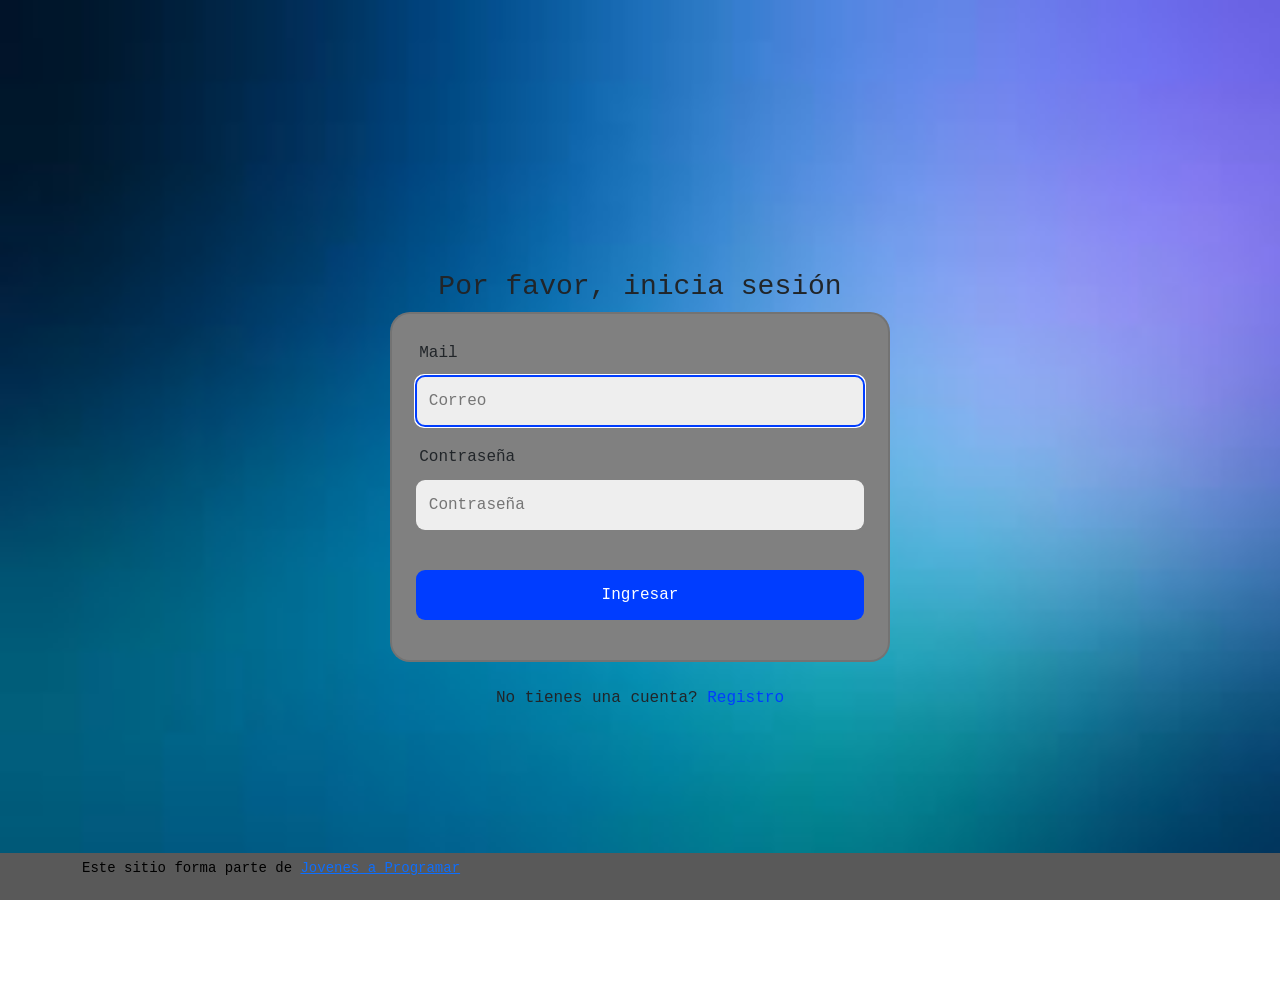
<file: index.html>
<!DOCTYPE html>
<html lang="es">

<head>
  <meta http-equiv="Content-Type" content="text/html; charset=UTF-8">
  <meta name="viewport" content="width=device-width, initial-scale=1, shrink-to-fit=no">
  <title>eMercado - Todo lo que busques está aquí</title>

  <link href="https://fonts.googleapis.com/css?family=Raleway:300,300i,400,400i,700,700i,900,900i" rel="stylesheet">
  <link href="css/bootstrap.min.css" rel="stylesheet">
  <link href="css/styles.css" rel="stylesheet">
</head>

<body>
  <nav class="navbar navbar-expand-lg navbar-dark bg-dark p-1">
    <div class="container">
      <button class="navbar-toggler" type="button" data-bs-toggle="collapse" data-bs-target="#navbarNav"
        aria-controls="navbarNav" aria-expanded="false" aria-label="Toggle navigation">
        <span class="navbar-toggler-icon"></span>
      </button>
      <div class="collapse navbar-collapse" id="navbarNav">
        <ul class="navbar-nav w-100 justify-content-between">
          <li class="nav-item">
            <a class="nav-link active" href="index.html">Inicio</a>
          </li>
          <li class="nav-item">
            <a class="nav-link" href="categories.html">Categorías</a>
          </li>
          <li class="nav-item">
            <a class="nav-link" href="sell.html">Vender</a>
          </li>
          <li class="nav-item dropdown"> <!-- dropmenu -->
            <a class="nav-link dropdown-toggle" href="#" id="userDropdown" role="button" data-bs-toggle="dropdown" aria-haspopup="true" aria-expanded="false">
                <span id="usernameDropdown">Ingresar</span>
            </a>
            <div class="dropdown-menu" aria-labelledby="userDropdown">
                <a class="dropdown-item" href="my-profile.html">Perfil</a>
                <a class="dropdown-item" href="#" id="cart-link">Mi Carrito</a>
                <a class="dropdown-item" href="#" id="darkButton">Modo Oscuro</a>
                <a class="dropdown-item" href="#" id="logout">Cerrar sesión</a> 
            </div>
          </li>
        </ul>
      </div>
    </div>
  </nav>
  <main>
    <div class="jumbotron text-center"></div>
    <div class="album py-5 bg-light">
      <div class="container">
        <div class="row">
          <div class="col-md-4">
            <div class="card mb-4 shadow-sm custom-card cursor-active" id="autos">
              <img class="bd-placeholder-img card-img-top" src="img/cars_index.jpg"
                alt="Imgagen representativa de la categoría 'Autos'">
              <h3 class="m-3">Autos</h3>
              <div class="card-body">
                <p class="card-text">Los mejores precios en autos 0 kilómetro, de alta y media gama.</p>
              </div>
            </div>
          </div>
          <div class="col-md-4">
            <div class="card mb-4 shadow-sm custom-card cursor-active" id="juguetes">
              <img class="bd-placeholder-img card-img-top" src="img/toys_index.jpg"
                alt="Imgagen representativa de la categoría 'Juguetes'">
              <h3 class="m-3">Juguetes</h3>
              <div class="card-body">
                <p class="card-text">Encuentra aquí los mejores precios para niños/as de cualquier edad.</p>
              </div>
            </div>
          </div>
          <div class="col-md-4">
            <div class="card mb-4 shadow-sm custom-card cursor-active" id="muebles">
              <img class="bd-placeholder-img card-img-top" src="img/furniture_index.jpg"
                alt="Imgagen representativa de la categoría 'Muebles'">
              <h3 class="m-3">Muebles</h3>
              <div class="card-body">
                <p class="card-text">Muebles antiguos, nuevos y para ser armados por uno mismo.</p>
              </div>
            </div>
          </div>
        </div>
        <div class="row">
          <a class="btn btn-light btn-lg btn-block" href="categories.html">Y mucho más!</a>
        </div>
      </div>
    </div>
  </main>
  <footer class="text-muted">
    <div class="container">
      <p class="float-end">
        <a href="#">Volver arriba</a>
      </p>
      <p>Este sitio forma parte de <a href="https://jovenesaprogramar.edu.uy/" target="_blank">Jovenes a Programar</a>
      </p>
    </div>
  </footer>
  <script src="js/bootstrap.bundle.min.js"></script>
  <script src="js/index.js"></script>
  <script src="js/init.js"></script>
</body>

</html>
</file>
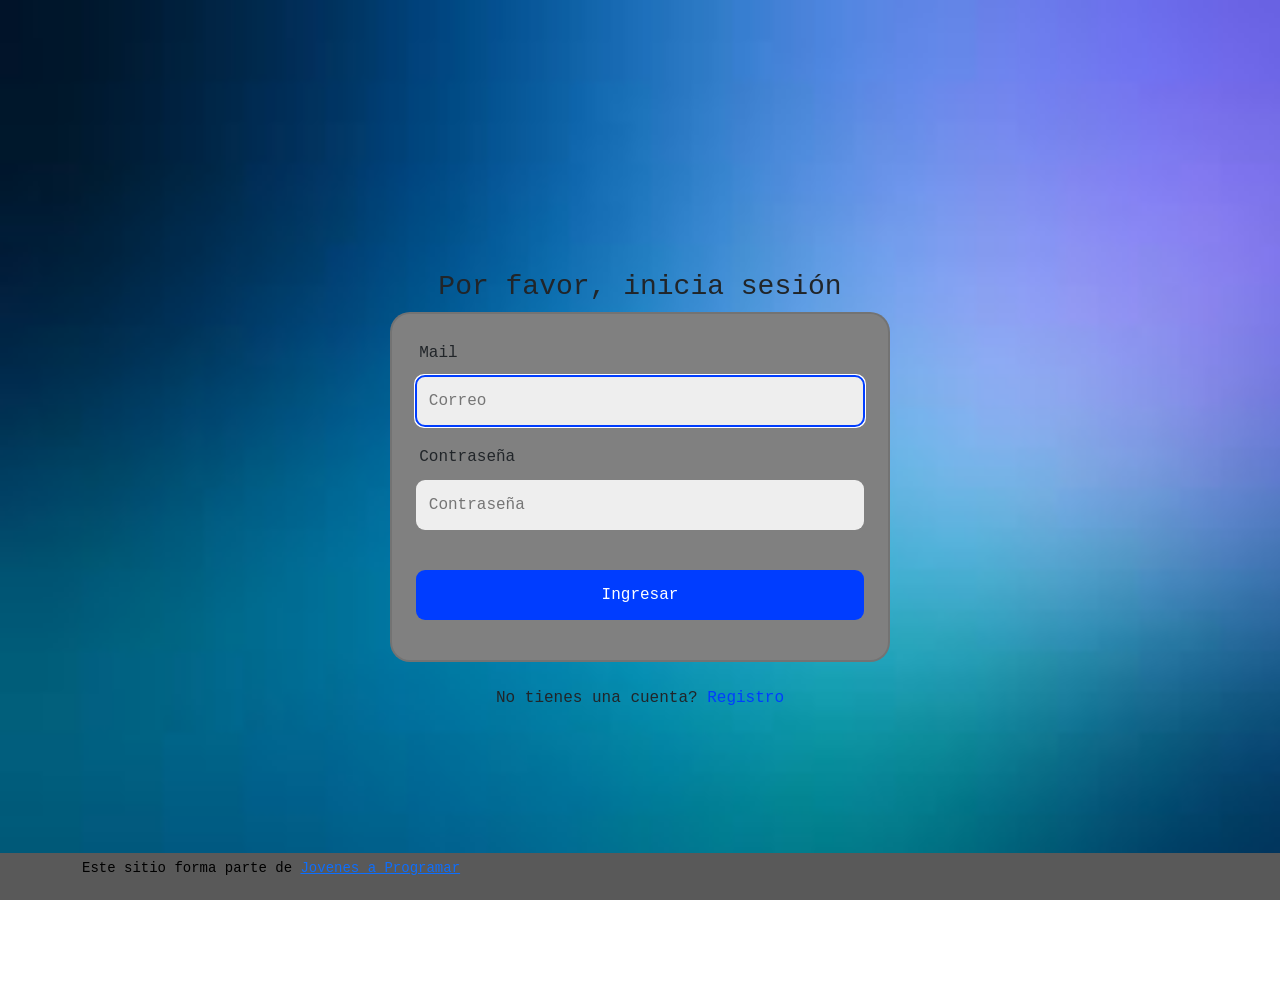
<file: cart.html>
<!DOCTYPE html>
<html lang="es">

<head>
  <meta http-equiv="Content-Type" content="text/html; charset=UTF-8">
  <meta name="viewport" content="width=device-width, initial-scale=1, shrink-to-fit=no">
  <title>eMercado - Todo lo que busques está aquí</title>
  <link href="https://fonts.googleapis.com/css?family=Raleway:300,300i,400,400i,700,700i,900,900i" rel="stylesheet">
  <link href="css/bootstrap.min.css" rel="stylesheet">
  <link href="css/font-awesome.min.css" rel="stylesheet">
  <link href="css/styles.css" rel="stylesheet">
</head>

<body>
  <nav class="navbar navbar-expand-lg navbar-dark bg-dark p-1">
    <div class="container">
      <button class="navbar-toggler" type="button" data-bs-toggle="collapse" data-bs-target="#navbarNav"
        aria-controls="navbarNav" aria-expanded="false" aria-label="Toggle navigation">
        <span class="navbar-toggler-icon"></span>
      </button>
      <div class="collapse navbar-collapse" id="navbarNav">
        <ul class="navbar-nav w-100 justify-content-between">
          <li class="nav-item">
            <a class="nav-link" href="index.html">Inicio</a>
          </li>
          <li class="nav-item">
            <a class="nav-link" href="categories.html">Categorías</a>
          </li>
          <li class="nav-item">
            <a class="nav-link" href="sell.html">Vender</a>
          </li>
          <li class="nav-item dropdown">
            <a class="nav-link dropdown-toggle" href="#" id="userDropdown" role="button" data-bs-toggle="dropdown"
              aria-haspopup="true" aria-expanded="false">
              <span id="usernameDropdown">Ingresar</span>
            </a>
            <div class="dropdown-menu" aria-labelledby="userDropdown">
              <a class="dropdown-item" href="my-profile.html">Perfil</a>
              <a class="dropdown-item" href="cart.html">Mi Carrito</a>
              <a class="dropdown-item" href="#" id="darkButton">Modo Oscuro</a>
              <a class="dropdown-item" href="#" id="logout">Cerrar sesión</a>
            </div>
          </li>
        </ul>
      </div>
    </div>
  </nav>
  <main>
    <div class="container">
      <!-- Contenido del carrito de compras -->
      <div class="card mt-5">
        <div class="card-header d-flex justify-content-between align-items-center">
          <h2>Carrito de Compras</h2>
          <button id="LimpiarCarrito" class="btn btn-primary">Limpiar carrito</button>
        </div>
        <div class="card-body">
          <h2 id="product-name"></h2>
          <p>Costo: <span id="product-cost"></span> <span id="product-currency"></span></p>
          <label for="product-quantity">Cantidad:</label>
          <input type="number" id="product-quantity" class="form-control">
          <!-- Aplicar clases para hacer la imagen más pequeña y con bordes redondeados -->
          <img id="product-image" src="" alt="Imagen del producto" class="img-fluid rounded" style="max-width: 200px;">
          <p>Subtotal: <span id="product-subtotal"></span></p>
          <div id="otrasCompras"></div>
        </div>
      </div>
    </div>

    <form>
      <div class="container">
        <hr />
        <h3> Tipo de envío </h3>


        <input type="radio" class="tipodeenvio" name="tipodeenvio" value="premium" required> Premium 2 a 5 días (15%)<br>

        <input type="radio" class="tipodeenvio" name="tipodeenvio" value="express" required> Express de 2 a 8 días (7%)<br>

        <input type="radio" class="tipodeenvio" name="tipodeenvio" value="standard" required> Standard 12 a 15 días (5%)


        <h3> Dirección de envío </h3>

        <p> Calle </p>
        <input type="text" id="calle" required>
        <p> Número </p>
        <input type="text" id="numero" required>
        <p> Esquina </p>
        <input type="text" id="esquina" required>

    </form>
    <hr />

    <h3> Costos </h3>

  <table class="table">
    
    <tr>
      <td>Subtotal:</td> 
      <td id="subtotal">USD 0.00</td> 
    </tr>
    <tr>
      <td>Envio:</td> 
      <td id="envio">USD 0.00</td> 
    </tr>
    <tr>
      <td>Total:</td> 
      <td id="total">USD  0.00</td> 
    </tr>
  </table>

    <h3>Forma de pago</h3>
    <!-- Button trigger modal -->
    <span id="noSelectionText">No se ha seleccionado.</span>
    <a href="#" data-bs-toggle="modal" data-bs-target="#modalCarrito">
      Seleccionar
    </a>

    <!-- Modal -->
    <div class="modal fade" id="modalCarrito" tabindex="-1" aria-labelledby="exampleModalLabel" aria-hidden="true">
      <div class="modal-dialog">
        <div class="modal-content">
          <div class="modal-header">
            <h1 class="modal-title fs-5" id="modalCarritoLabel">Forma de pago</h1>
            <button type="button" class="btn-close" data-bs-dismiss="modal" aria-label="Close"></button>
          </div>
          <div class="modal-body">
            <form>
              <label class="radio-container">
                <input class="formadepago" type="radio" name="opciones" value="opcion1" id="opcionCredito">
                <span class="checkmark"></span>
                Tarjeta de crédito
              </label>

              <hr>

              <label for="numero-tarjeta">Número de Tarjeta</label>
              <input type="text" class="form-control" id="numero-tarjeta" name="numero-tarjeta" disabled>

              <label for="codigo-seguridad" class="ml-3">Código de Seg.</label>
              <input type="text" class="form-control" id="codigo-seguridad" name="codigo-seguridad" maxlength="4" disabled>



              <label for="vencimiento">Vencimiento (MM/AA)</label>
              <input type="text" class="form-control" id="vencimiento" name="vencimiento" maxlength="5" disabled
                placeholder="MM/AA">



              <label class="radio-container">
                <input type="radio" name="opciones" value="opcion2" id="opcionCuenta">
                <span class="checkmark"></span>
                Transferencia bancaria
              </label>

              <hr>

              <label for="num-cuenta">Número de cuenta</label>
              <input class="form-control" type="text" class="form-control" id="num-cuenta" name="numero-cuenta" disabled>
            </form>
          </div>
          <div class="modal-footer">
            <button type="button" class="btn btn-primary" data-bs-dismiss="modal">Cerrar</button>
          </div>
        </div>
      </div>
    </div>
    <div>
      <button class="btn btn-primary btn-alargado" id="confirmarCompra">Confirmar Compra</button>
    </div>
    
  </main>
  <footer class="text-muted">
    <div class="container">
      <p class="float-end">
        <a href="#">Volver arriba</a>
      </p>
      <p>Este sitio forma parte de <a href="https://jovenesaprogramar.edu.uy/" target="_blank">Jovenes a Programar</a>
      </p>
    </div>
  </footer>
  <div id="spinner-wrapper">
    <div class="lds-ring">
      <div></div>
      <div></div>
      <div></div>
      <div></div>
    </div>
  </div>
  <script src="js/bootstrap.bundle.min.js"></script>
  <script src="js/init.js"></script>
  <script src="js/cart.js"></script>
  <script src="js/index.js"></script>
</body>

</html>
</file>
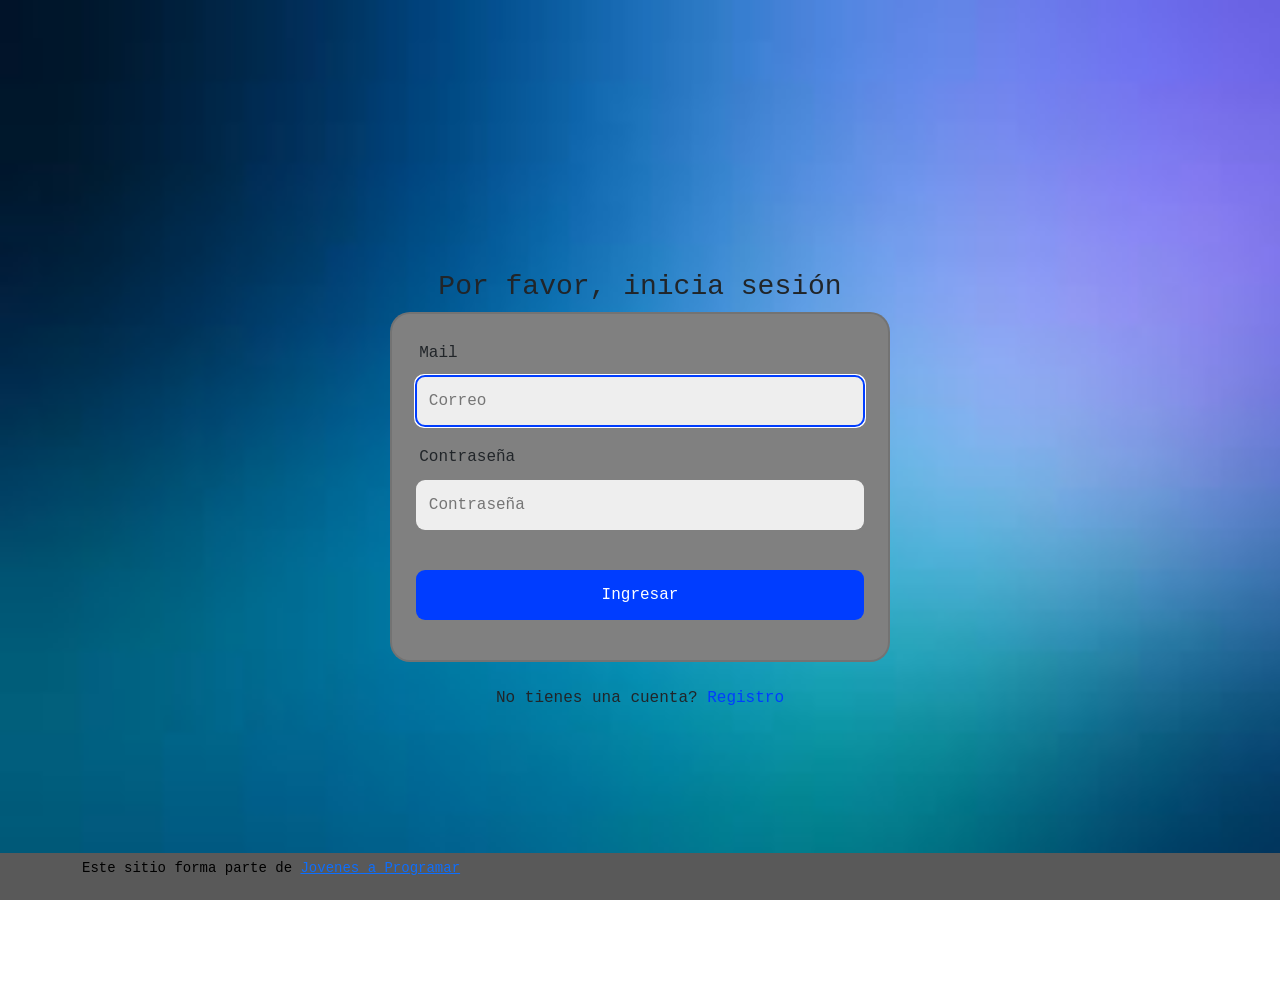
<file: categories.html>
<!DOCTYPE html>
<html lang="es">

<head>
  <meta http-equiv="Content-Type" content="text/html; charset=UTF-8">
  <meta name="viewport" content="width=device-width, initial-scale=1, shrink-to-fit=no">
  <title>eMercado - Todo lo que busques está aquí</title>

  <link href="https://fonts.googleapis.com/css?family=Raleway:300,300i,400,400i,700,700i,900,900i" rel="stylesheet">
  <link href="css/font-awesome.min.css" rel="stylesheet">
  <link href="css/bootstrap.min.css" rel="stylesheet">
  <link href="css/styles.css" rel="stylesheet">
</head>

<body>
  <nav class="navbar navbar-expand-lg navbar-dark bg-dark p-1">
    <div class="container">
      <button class="navbar-toggler" type="button" data-bs-toggle="collapse" data-bs-target="#navbarNav"
        aria-controls="navbarNav" aria-expanded="false" aria-label="Toggle navigation">
        <span class="navbar-toggler-icon"></span>
      </button>
      <div class="collapse navbar-collapse" id="navbarNav">
        <ul class="navbar-nav w-100 justify-content-between">
          <li class="nav-item">
            <a class="nav-link" href="index.html">Inicio</a>
          </li>
          <li class="nav-item">
            <a class="nav-link active" href="categories.html">Categorías</a>
          </li>
          <li class="nav-item">
            <a class="nav-link" href="sell.html">Vender</a>
          </li>
          <li class="nav-item dropdown">
            <a class="nav-link dropdown-toggle" href="#" id="userDropdown" role="button" data-bs-toggle="dropdown"
              aria-haspopup="true" aria-expanded="false">
              <span id="usernameDropdown">Ingresar</span>
            </a>
            <div class="dropdown-menu" aria-labelledby="userDropdown">
              <a class="dropdown-item" href="my-profile.html">Perfil</a>
              <a class="dropdown-item" href="cart.html">Mi Carrito</a>
              <a class="dropdown-item" href="#" id="darkButton">Modo Oscuro</a>
              <a class="dropdown-item" href="#" id="logout">Cerrar sesión</a>
            </div>
          </li>
        </ul>
      </div>
    </div>
  </nav>
  <main class="pb-5">
    <div class="text-center p-4">
      <h2>Categorías</h2>
      <p class="lead">Verás aquí todas las categorías del sitio.</p>
    </div>
    <div class="container">
      <div class="row">
        <div class="col text-end">
          <div class="btn-group btn-group-toggle mb-4" data-bs-toggle="buttons">
            <input type="radio" class="btn-check" name="options" id="sortAsc">
            <label class="btn btn-light" for="sortAsc">A-Z</label>
            <input type="radio" class="btn-check" name="options" id="sortDesc">
            <label class="btn btn-light" for="sortDesc">Z-A</label>
            <input type="radio" class="btn-check" name="options" id="sortByCount" checked>
            <label class="btn btn-light" for="sortByCount"><i class="fas fa-sort-amount-down mr-1"></i></label>
          </div>
        </div>
      </div>
      <div class="row">
        <div class="col-lg-6 offset-lg-6 col-md-12 mb-1 container">
          <div class="row container p-0 m-0">
            <div class="col">
              <p class="font-weight-normal text-end my-2">Cant.</p>
            </div>
            <div class="col">
              <input class="form-control" type="number" placeholder="min." id="rangeFilterCountMin">
            </div>
            <div class="col">
              <input class="form-control" type="number" placeholder="máx." id="rangeFilterCountMax">
            </div>
            <div class="col-3 p-0">
              <div class="btn-group" role="group">
                <button class="btn btn-light btn-block" id="rangeFilterCount">Filtrar</button>
                <button class="btn btn-link btn-sm" id="clearRangeFilter">Limpiar</button>
              </div>
            </div>
          </div>
        </div>
      </div>
      <div class="row">
        <div class="list-group" id="cat-list-container">
        </div>
      </div>
    </div>
  </main>
  <footer class="text-muted">
    <div class="container">
      <p class="float-end">
        <a href="#">Volver arriba</a>
      </p>
      <p>Este sitio forma parte de <a href="https://jovenesaprogramar.edu.uy/" target="_blank">Jovenes a Programar</a>
      </p>
    </div>
  </footer>
  <div id="spinner-wrapper">
    <div class="lds-ring">
      <div></div>
      <div></div>
      <div></div>
      <div></div>
    </div>
  </div>
  <script src="js/bootstrap.bundle.min.js"></script>
  <script src="js/init.js"></script>
  <script src="js/categories.js"></script>
  <script src="js/index.js"></script>
</body>

</html>
</file>
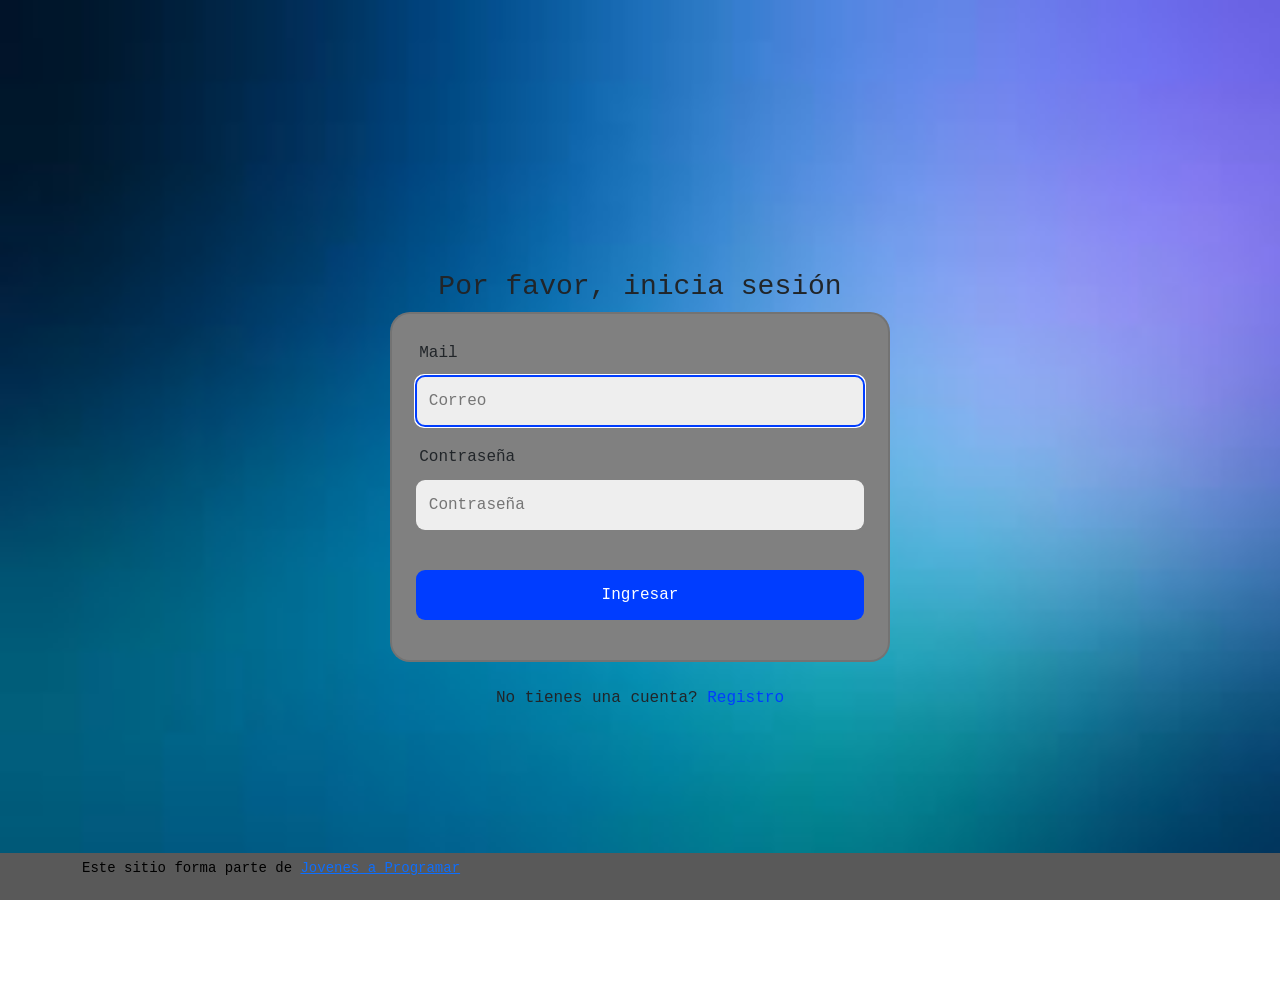
<file: login.html>
<!DOCTYPE html>
<html lang="es">

<head>
  <meta http-equiv="Content-Type" content="text/html; charset=UTF-8">
  <meta name="viewport" content="width=device-width, initial-scale=1, shrink-to-fit=no">
  <title>eMercado - Todo lo que busques está aquí</title>

  <link href="https://fonts.googleapis.com/css?family=Raleway:300,300i,400,400i,700,700i,900,900i" rel="stylesheet">
  <link href="css/bootstrap.min.css" rel="stylesheet">
  <link href="css/styles-login.css" rel="stylesheet"> <!-- hice un nuevo archivo css y lo vinculé -->
</head>

<body>
  <main class="mt-5">
    <section>
      <h3>Por favor, inicia sesión</h3>
      <form id="loginForm">
        <label> Mail</label>
        <input type="email" placeholder="Correo" id="email" required autofocus>
        <!-- con autofocus colocamos el cursor en ese lugar al cargar la página -->
        <label> Contraseña</label>
        <input type="password" placeholder="Contraseña" id="contrasenia" required>
        <input type="submit" value="Ingresar">
      </form>
      <p>No tienes una cuenta? <a href="signup.html">Registro</a></p>
    </section>
  </main><!-- <p id="login-message"></p>  Este es el parrafo donde se ingresan las alertas en la validación -->
  <footer class="text-muted">
    <div class="container">
      <p>Este sitio forma parte de <a href="https://jovenesaprogramar.edu.uy/" target="_blank">Jovenes a Programar</a>
      </p>
    </div>
  </footer>
  <script src="js/login.js"></script>
</body>

</html>
</file>
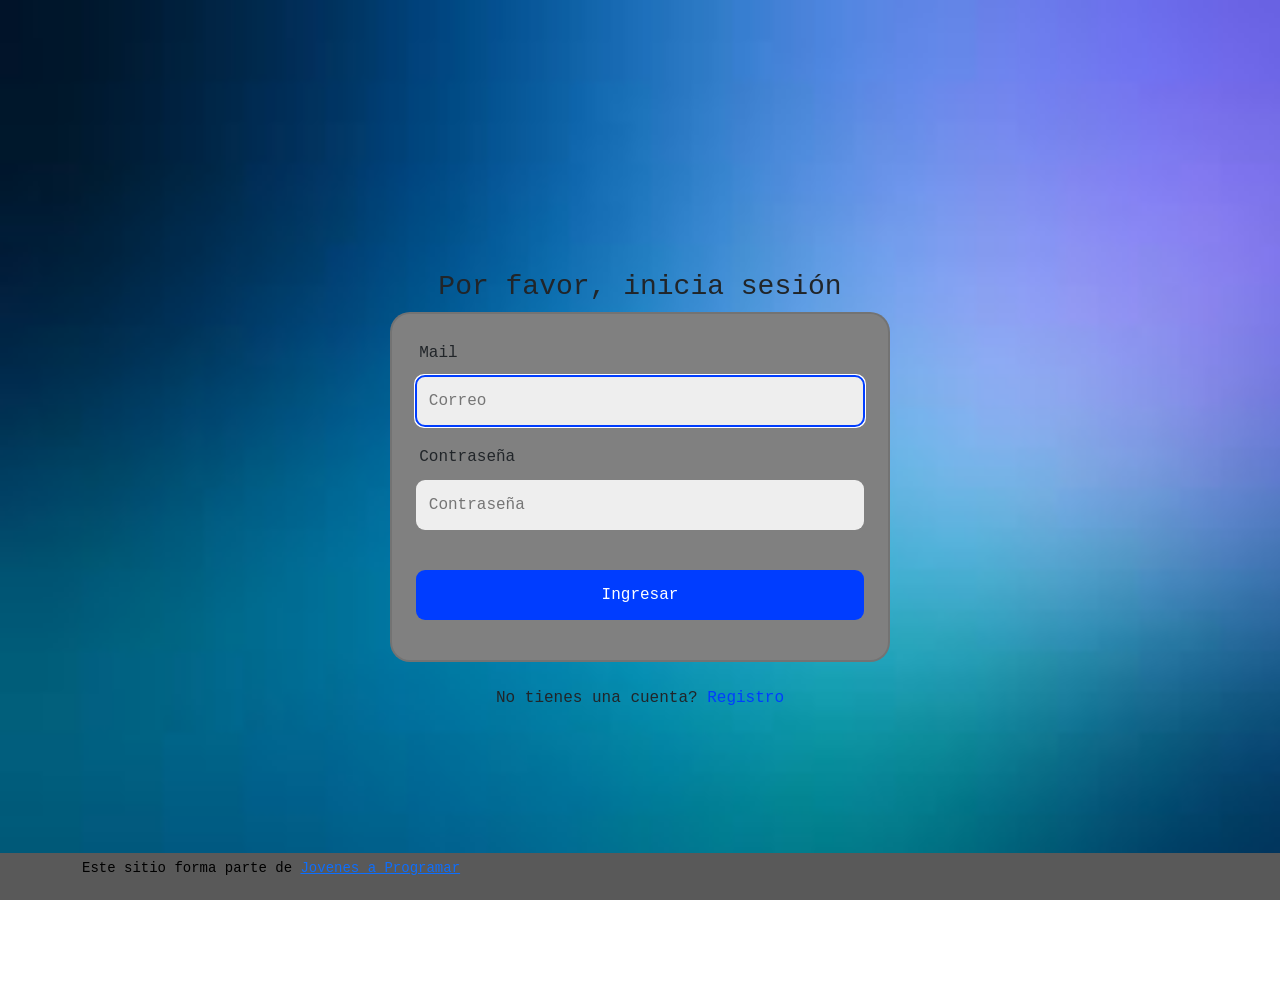
<file: my-profile.html>
<!DOCTYPE html>
<html lang="es">

<head>
  <meta http-equiv="Content-Type" content="text/html; charset=UTF-8">
  <meta name="viewport" content="width=device-width, initial-scale=1, shrink-to-fit=no">
  <title>eMercado - Todo lo que busques está aquí</title>
  <link href="https://fonts.googleapis.com/css?family=Raleway:300,300i,400,400i,700,700i,900,900i" rel="stylesheet">
  <link href="css/bootstrap.min.css" rel="stylesheet">
  <link href="css/styles.css" rel="stylesheet">
</head>

<body>
  <nav class="navbar navbar-expand-lg navbar-dark bg-dark p-1">
    <div class="container">
      <button class="navbar-toggler" type="button" data-bs-toggle="collapse" data-bs-target="#navbarNav"
        aria-controls="navbarNav" aria-expanded="false" aria-label="Toggle navigation">
        <span class="navbar-toggler-icon"></span>
      </button>
      <div class="collapse navbar-collapse" id="navbarNav">
        <ul class="navbar-nav w-100 justify-content-between">
          <li class="nav-item">
            <a class="nav-link active" href="index.html">Inicio</a>
          </li>
          <li class="nav-item">
            <a class="nav-link" href="categories.html">Categorías</a>
          </li>
          <li class="nav-item">
            <a class="nav-link" href="sell.html">Vender</a>
          </li>
          <li class="nav-item dropdown"> <!-- dropmenu -->
            <a class="nav-link dropdown-toggle" href="#" id="userDropdown" role="button" data-bs-toggle="dropdown"
              aria-haspopup="true" aria-expanded="false">
              <span id="usernameDropdown">Ingresar</span>
            </a>
            <div class="dropdown-menu" aria-labelledby="userDropdown">
              <a class="dropdown-item" href="my-profile.html">Perfil</a>
              <a class="dropdown-item" href="#" id="cart-link">Mi Carrito</a>
              <a class="dropdown-item" href="#" id="darkButton">Modo Oscuro</a>
              <a class="dropdown-item" href="#" id="logout">Cerrar sesión</a>
            </div>
          </li>
        </ul>
      </div>
    </div>
  </nav>
  <main>
    <div class="container">
      <div>
        <h2>Perfil</h2>
        <img id="imagenPerfil" src="#" alt="Imagen de perfil" class="fotoPerfil">
        <hr class="mt-4">
      </div>
      <div>
        <form>
          <div class="row">
            <div class="col-md-6">
              <div class="form-group">
                <label for="primerNombre">Primer Nombre *</label>
                <input type="text" id="primerNombre" name="primerNombre" class="form-control">
              </div>
              <div class="form-group">
                <label for="segundoNombre">Segundo Nombre</label>
                <input type="text" id="segundoNombre" name="segundoNombre" class="form-control">
              </div>
              <div class="form-group">
                <label for="primerApellido">Primer Apellido *</label>
                <input type="text" id="primerApellido" name="primerApellido" class="form-control">
              </div>
              <div class="form-group">
                <label for="segundoApellido">Segundo Apellido</label>
                <input type="text" id="segundoApellido" name="segundoApellido" class="form-control">
              </div>
              <div class="form-group">
                <label for="email">E-mail</label>
                <input type="text" id="emailUsuario" name="email" class="form-control">
              </div>
              <div class="form-group">
                <label for="telefono">Teléfono de contacto *</label>
                <input type="text" id="telefono" name="telefono" class="form-control">
              </div>
              <div class="form-group">
                <label for="imagen">Cambiar foto de perfil</label>
                <input type="file" id="imagen" name="imagen" accept="image/*">
              </div>
            </div>
          </div>

          <hr>
          <button type="button" class="btn btn-primary" id="guardarCambios">Guardar cambios</button>
        </form>


      </div>

    </div>
  </main>
  <footer class="text-muted">
    <div class="container">
      <p class="float-end">
        <a href="#">Volver arriba</a>
      </p>
      <p>Este sitio forma parte de <a href="https://jovenesaprogramar.edu.uy/" target="_blank">Jovenes a Programar</a>
      </p>
    </div>
  </footer>
  <script src="js/bootstrap.bundle.min.js"></script>
  <script src="js/init.js"></script>
  <script src="js/my-profile.js"></script>
  <script src="js/index.js"></script>
</body>

</html>
</file>
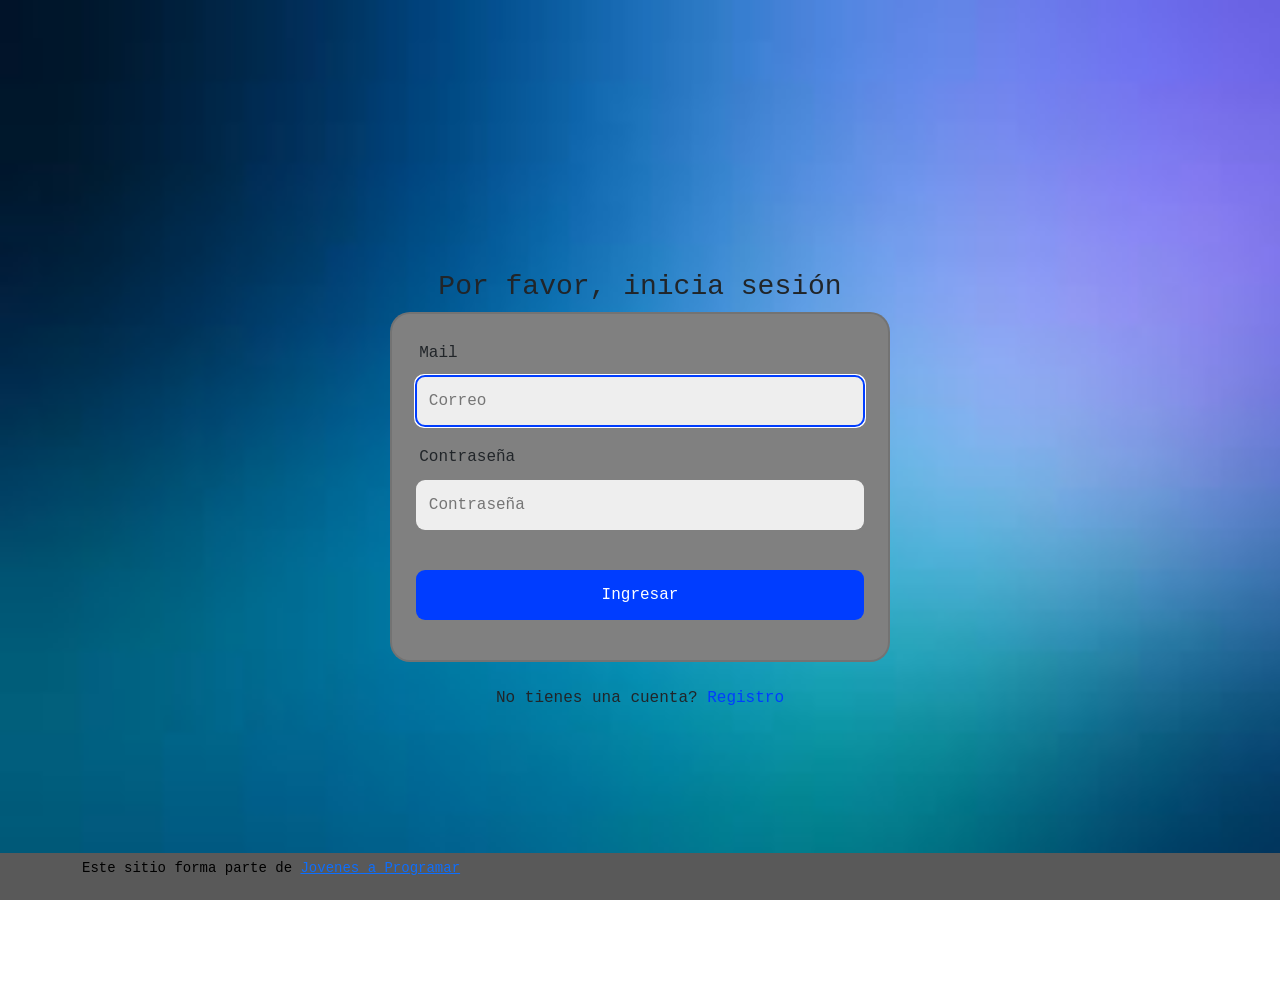
<file: product-info.html>
<!DOCTYPE html>
<html lang="es">

<head>
  <meta http-equiv="Content-Type" content="text/html; charset=UTF-8">
  <meta name="viewport" content="width=device-width, initial-scale=1, shrink-to-fit=no">
  <title>eMercado - Todo lo que busques está aquí</title>

  <link href="https://fonts.googleapis.com/css?family=Raleway:300,300i,400,400i,700,700i,900,900i" rel="stylesheet">
  <link href="css/font-awesome.min.css" rel="stylesheet">
  <link href="css/styles.css" rel="stylesheet">
  <link
  href="https://cdn.jsdelivr.net/npm/bootstrap@5.3.0-alpha1/dist/css/bootstrap.min.css"
  rel="stylesheet"
  integrity="sha384-GLhlTQ8iRABdZLl6O3oVMWSktQOp6b7In1Zl3/Jr59b6EGGoI1aFkw7cmDA6j6gD"
  crossorigin="anonymous"
  />
</head>

<body>
  <nav class="navbar navbar-expand-lg navbar-dark bg-dark p-1">
    <div class="container">
      <button class="navbar-toggler" type="button" data-bs-toggle="collapse" data-bs-target="#navbarNav"
        aria-controls="navbarNav" aria-expanded="false" aria-label="Toggle navigation">
        <span class="navbar-toggler-icon"></span>
      </button>
      <div class="collapse navbar-collapse" id="navbarNav">
        <ul class="navbar-nav w-100 justify-content-between">
          <li class="nav-item">
            <a class="nav-link" href="index.html">Inicio</a>
          </li>
          <li class="nav-item">
            <a class="nav-link" href="categories.html">Categorías</a>
          </li>
          <li class="nav-item">
            <a class="nav-link" href="sell.html">Vender</a>
          </li>
          <li class="nav-item dropdown"> <!-- dropmenu -->
            <a class="nav-link dropdown-toggle" href="#" id="userDropdown" role="button" data-bs-toggle="dropdown" aria-haspopup="true" aria-expanded="false">
                <span id="usernameDropdown">Ingresar</span>
            </a>
            <div class="dropdown-menu" aria-labelledby="userDropdown">
              <a class="dropdown-item" href="my-profile.html">Perfil</a>
              <a class="dropdown-item" href="cart.html">Mi Carrito</a>
              <a class="dropdown-item" href="#" id="darkButton">Modo Oscuro</a>
              <a class="dropdown-item" href="#" id="logout">Cerrar sesión</a> 
            </div>
          </li>
        </ul>
      </div>
    </div>
  </nav>
  <main>
    <div class="container">
      <p id="datosproducto" class="facha"> </p>
      <div id="comentarios-container"></div>
      <button id="btnagregarcompra" class="btn btn-primary"Primary >Agregar al Carrito</button>
    </div>
    
    <div id="seccionComentar">
      <h3>Comentar</h3> 
      <form id="comentar">
        <p>Cuéntanos que opinas:</p>
        <textarea id="textarea" required></textarea><br>
        <p>Caracteres restantes: <span id="contador">250</span></p>
        <select id="mi-puntuacion" name="mi-puntuacion">
          <option value="1">1</option>
          <option value="2">2</option>
          <option value="3">3</option>
          <option value="4">4</option>
          <option value="5" selected>5</option>
      </select>
        <input type="submit" id="enviarComentario" value="Enviar comentario">
      </form>
    </div>
    <br>
    <div>
      <h3>Productos relacionados</h3>
      <p id="relacionado"></p>
    </div>
  </main>  
  <footer class="text-muted">
    <div class="container">
      <p class="float-end">
        <a href="#">Volver arriba</a>
      </p>
      <p>Este sitio forma parte de <a href="https://jovenesaprogramar.edu.uy/" target="_blank">Jovenes a Programar</a></p>
    </div>
  </footer>
  <div id="spinner-wrapper">
    <div class="lds-ring">
      <div></div>
      <div></div>
      <div></div>
      <div></div>
    </div>
  </div>
  <script src="https://code.jquery.com/jquery-3.6.0.min.js"></script>
  <script src="js/init.js"></script>
  <script src="js/index.js"></script> 
  <script src="js/product-info.js"></script>
  <script
      src="https://cdn.jsdelivr.net/npm/bootstrap@5.3.0-alpha1/dist/js/bootstrap.bundle.min.js"
      integrity="sha384-w76AqPfDkMBDXo30jS1Sgez6pr3x5MlQ1ZAGC+nuZB+EYdgRZgiwxhTBTkF7CXvN"
      crossorigin="anonymous"
  ></script>
</body> 

</html>
</file>
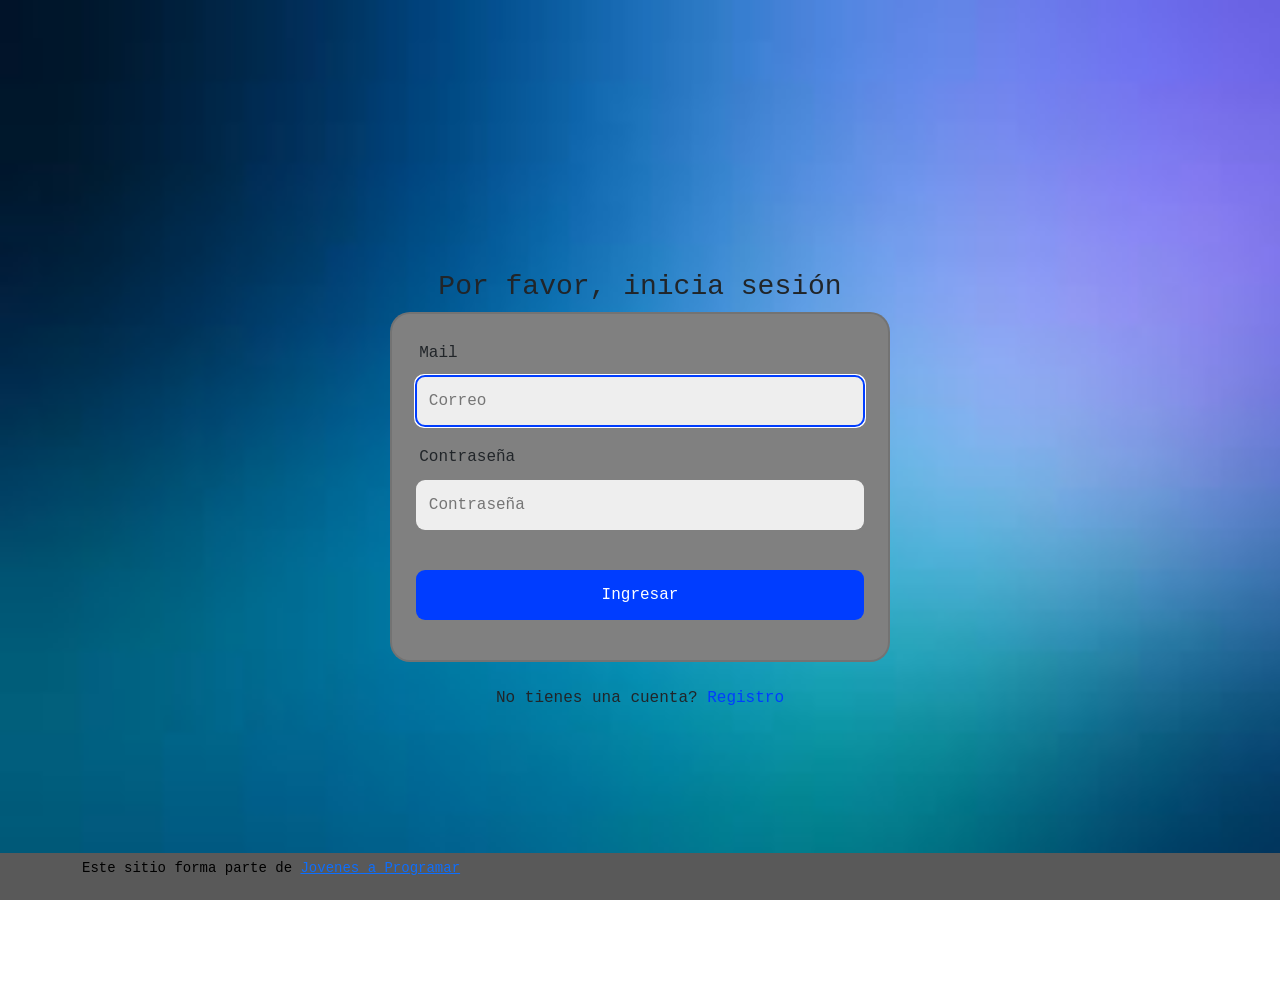
<file: products.html>
<!DOCTYPE html>
<html lang="es">
  <head>
    <meta http-equiv="Content-Type" content="text/html; charset=UTF-8" />
    <meta
      name="viewport"
      content="width=device-width, initial-scale=1, shrink-to-fit=no"
    />
    <title>eMercado - Todo lo que busques está aquí</title>

    <link
      href="https://fonts.googleapis.com/css?family=Raleway:300,300i,400,400i,700,700i,900,900i"
      rel="stylesheet"
    />
    <link href="css/font-awesome.min.css" rel="stylesheet" />
    <link href="css/bootstrap.min.css" rel="stylesheet" />
    <link href="css/styles.css" rel="stylesheet" />
    <link href="css/styles5.css" rel="stylesheet" />
    <script src="https://ajax.googleapis.com/ajax/libs/jquery/3.6.4/jquery.min.js"></script>
  </head>

  <body>
    <nav class="navbar navbar-expand-lg navbar-dark bg-dark p-1">
      <div class="container">
        <button
          class="navbar-toggler"
          type="button"
          data-bs-toggle="collapse"
          data-bs-target="#navbarNav"
          aria-controls="navbarNav"
          aria-expanded="false"
          aria-label="Toggle navigation"
        >
          <span class="navbar-toggler-icon"></span>
        </button>
        <div class="collapse navbar-collapse" id="navbarNav">
          <ul class="navbar-nav w-100 justify-content-between">
            <li class="nav-item">
              <a class="nav-link" href="index.html">Inicio</a>
            </li>
            <li class="nav-item">
              <a class="nav-link" href="categories.html">Categorías</a>
            </li>
            <li class="nav-item">
              <a class="nav-link" href="sell.html">Vender</a>
            </li>
            <li class="nav-item dropdown">
              <!-- dropmenu -->
              <a
                class="nav-link dropdown-toggle"
                href="#"
                id="userDropdown"
                role="button"
                data-bs-toggle="dropdown"
                aria-haspopup="true"
                aria-expanded="false"
              >
                <span id="usernameDropdown">Ingresar</span>
              </a>
              <div class="dropdown-menu" aria-labelledby="userDropdown">
                <a class="dropdown-item" href="my-profile.html">Perfil</a>
                <a class="dropdown-item" href="cart.html">Mi Carrito</a>
                <a class="dropdown-item" href="#" id="darkButton"
                  >Modo Oscuro</a
                >
                <a class="dropdown-item" href="#" id="logout">Cerrar sesión</a>
              </div>
            </li>
          </ul>
        </div>
      </div>
    </nav>

    <div class="container5">
      <div class="row5">
        <div class="col5">
          <button id="ordenarAscendente" class="styled-button5">
            Ordenar Ascendente
          </button>
        </div>
        <div class="col5">
          <button id="ordenarDescendente" class="styled-button5">
            Ordenar Descendente
          </button>
        </div>
        <div class="col5">
          <button id="ordenarPorVendidos" class="styled-button5">
            Ordenar por Vendidos
          </button>
        </div>
        <div class="col5">
          <label for="precioMin">Precio Mínimo:</label>
          <input
            type="number"
            id="precioMin"
            class="styled-input5"
            placeholder="Mínimo"
          />
        </div>
        <div class="col5">
          <label for="precioMax">Precio Máximo:</label>
          <input
            type="number"
            id="precioMax"
            class="styled-input5"
            placeholder="Máximo"
          />
        </div>
        <div class="col5">
          <button id="aplicarFiltros" class="styled-button5">
            Aplicar Filtros
          </button>
        </div>
        <div class="col5">
          <button id="limpiarFiltros" class="styled-button5">
            Limpiar Filtros
          </button>
        </div>
      </div>
      <div class="row5">
        <div class="col5">
          <input
            type="search"
            id="buscador"
            class="styled-input5"
            placeholder="Buscar productos..."
          />
        </div>
      </div>
    </div>

    <main class="pb-5 container">
      <div class="container">
        <ul id="productos" class="facha"></ul>
      </div>
    </main>
    <footer class="text-muted">
      <div class="container">
        <p class="float-end">
          <a href="#">Volver arriba</a>
        </p>
        <p>
          Este sitio forma parte de
          <a href="https://jovenesaprogramar.edu.uy/" target="_blank"
            >Jovenes a Programar</a
          >
        </p>
      </div>
    </footer>
    <div id="spinner-wrapper">
      <div class="lds-ring">
        <div></div>
        <div></div>
        <div></div>
        <div></div>
      </div>
    </div>
    <script src="js/bootstrap.bundle.min.js"></script>
    <script src="js/init.js"></script>
    <script src="js/products.js"></script>
    <script src="js/index.js"></script>
  </body>
</html>
</file>
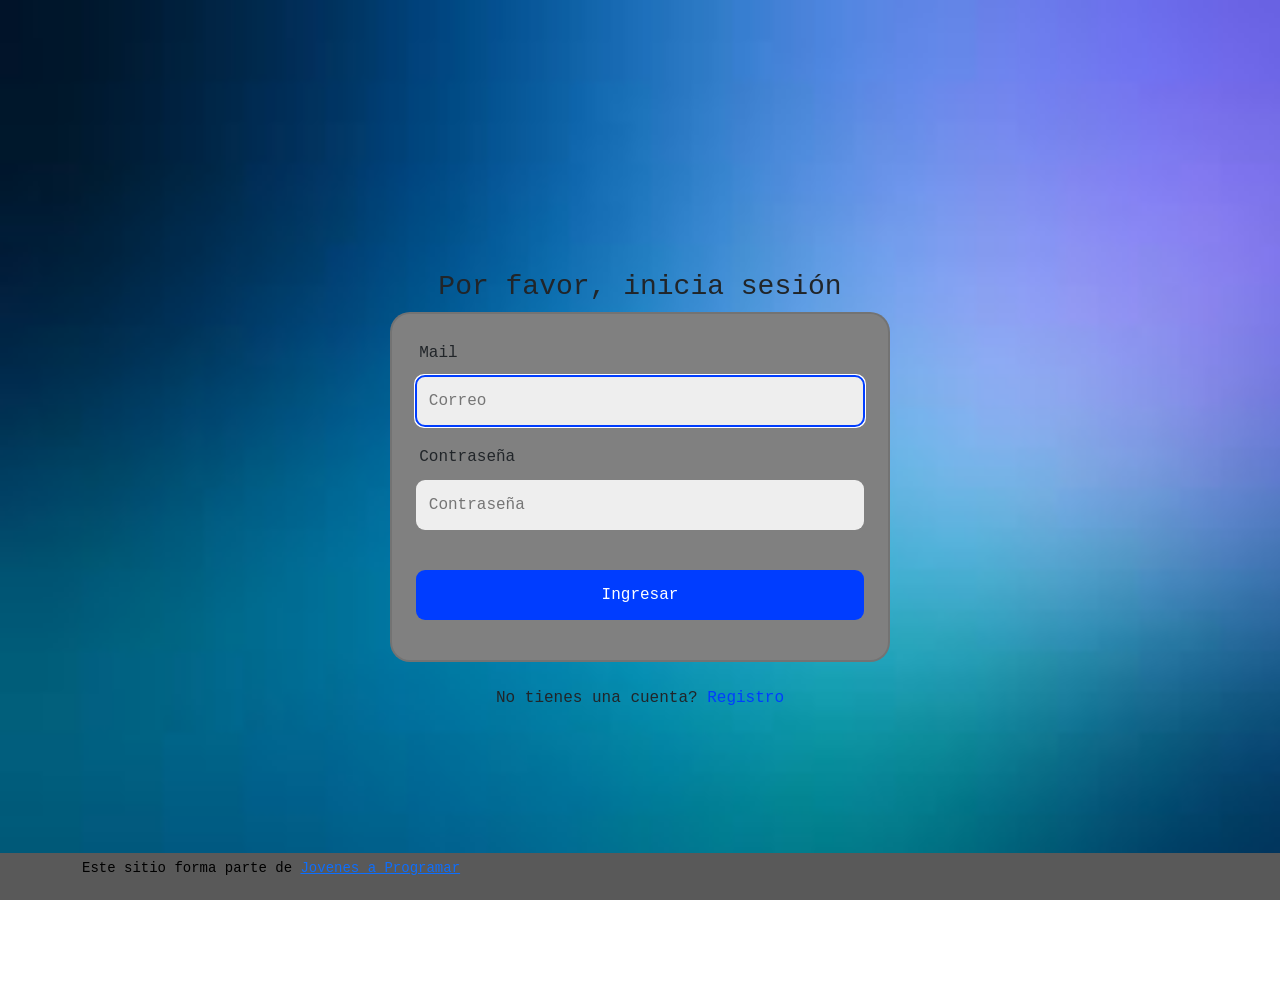
<file: sell.html>
<!DOCTYPE html>
<html lang="es">

<head>
  <meta http-equiv="Content-Type" content="text/html; charset=UTF-8">
  <meta name="viewport" content="width=device-width, initial-scale=1, shrink-to-fit=no">
  <title>eMercado - Todo lo que busques está aquí</title>
  <link href="https://fonts.googleapis.com/css?family=Raleway:300,300i,400,400i,700,700i,900,900i" rel="stylesheet">
  <link href="css/bootstrap.min.css" rel="stylesheet">
  <link href="css/dropzone.css" rel="stylesheet">
  <link href="css/styles.css" rel="stylesheet">
</head>

<body>
  <nav class="navbar navbar-expand-lg navbar-dark bg-dark p-1">
    <div class="container">
      <button class="navbar-toggler" type="button" data-bs-toggle="collapse" data-bs-target="#navbarNav"
        aria-controls="navbarNav" aria-expanded="false" aria-label="Toggle navigation">
        <span class="navbar-toggler-icon"></span>
      </button>
      <div class="collapse navbar-collapse" id="navbarNav">
        <ul class="navbar-nav w-100 justify-content-between">
          <li class="nav-item">
            <a class="nav-link" href="index.html">Inicio</a>
          </li>
          <li class="nav-item">
            <a class="nav-link" href="categories.html">Categorías</a>
          </li>
          <li class="nav-item">
            <a class="nav-link active" href="sell.html">Vender</a>
          </li>
          <li class="nav-item dropdown"> <!-- dropmenu -->
            <a class="nav-link dropdown-toggle" href="#" id="userDropdown" role="button" data-bs-toggle="dropdown" aria-haspopup="true" aria-expanded="false">
                <span id="usernameDropdown">Ingresar</span>
            </a>
            <div class="dropdown-menu" aria-labelledby="userDropdown">
              <a class="dropdown-item" href="my-profile.html">Perfil</a>
              <a class="dropdown-item" href="cart.html">Mi Carrito</a>
              <a class="dropdown-item" href="#" id="darkButton">Modo Oscuro</a>
              <a class="dropdown-item" href="#" id="logout">Cerrar sesión</a>
            </div>
          </li>
        </ul>
      </div>
    </div>
  </nav>
  <div class="container">
    <div class="text-center p-4">
      <h2>Vender</h2>
      <p class="lead">Ingresa los datos del artículo a vender.</p>
    </div>
    <div class="row justify-content-md-center">
      <div class="col-md-8 order-md-1">
        <h4 class="mb-3">Información del producto</h4>
        <form class="needs-validation" id="sell-info">
          <div class="row">
            <div class="col-md-6 mb-3">
              <label for="productName">Nombre</label>
              <input type="text" class="form-control" id="productName" value="" name="productName">
              <div class="invalid-feedback">
                Ingresa un nombre
              </div>
            </div>
          </div>
          <div class="row">
            <div class="col-md-8 order-md-1">
              <label>Imágenes</label>
              <div class="needsclick dz-clickable" id="file-upload">
                <div class="dz-message needsclick">
                  Arrastra tus fotos aquí<br>
                </div>
              </div>
            </div>
          </div>
          <div class="row">
            <div class="col-md-12 mb-3">
              <label for="productDescription">Descripción</label>
              <textarea name="productDescription" class="form-control" id="productDescription"></textarea>
            </div>
          </div>
          <div class="row">
            <div class="col-md-3 mb-3">
              <label for="productCostInput">Costo</label>
              <input type="number" name="productCostInput" class="form-control" id="productCostInput" placeholder="" required="" value="0"
                min="0">
              <div class="invalid-feedback">
                El costo debe ser mayor que 0.
              </div>
            </div>
            <div class="col-md-4 mb-3">
              <label for="productCurrency">Moneda</label>
              <select name="productCurrency" class="form-select custom-select d-block w-100" id="productCurrency" required>
                <option value="" hidden selected>Seleccionar moneda</option>
                <option>Pesos Uruguayos (UYU)</option>
                <option>Dólares (USD)</option>
              </select>
              <div class="invalid-feedback">
                Ingresa una categoría válida.
              </div>
            </div>
          </div>
          <div class="row">
            <div class="col-md-7 mb-3">
              <label for="productCategory">Categoría</label>
              <select name="productCategory" class="custom-select form-select d-block w-100" id="productCategory">
                <option value="">Elija la categoría...</option>
                <option>Autos</option>
                <option>Juguetes</option>
                <option>Muebles</option>
                <option>Herramientas</option>
                <option>Computadoras</option>
                <option>Vestimenta</option>
              </select>
              <div class="invalid-feedback">
                Por favor ingresa una categoría válida.
              </div>
            </div>
          </div>
          <div class="row">
            <div class="col-md-3 mb-3">
              <label for="productCountInput">Cantidad en stock</label>
              <input type="number" name="productCountInput" class="form-control" id="productCountInput"  required value="1"
                min="0">
              <div class="invalid-feedback">
                La cantidad es requerida.
              </div>
            </div>
          </div>
          <hr class="mb-4">
          <h5 class="mb-3">Tipo de publicación</h5>
          <div class="d-block my-3">
            <div class="custom-control custom-radio">
              <input id="goldradio" name="publicationType" type="radio" class="custom-control-input" checked=""
                required="">
              <label class="custom-control-label" for="goldradio">Gold (13%)</label>
            </div>
            <div class="custom-control custom-radio">
              <input id="premiumradio" name="publicationType" type="radio" class="custom-control-input" required="">
              <label class="custom-control-label" for="premiumradio">Premium (7%)</label>
            </div>
            <div class="custom-control custom-radio">
              <input id="standardradio" name="publicationType" type="radio" class="custom-control-input" required="">
              <label class="custom-control-label" for="standardradio">Estándar (3%)</label>
            </div>
            <div class="row">
              <button type="button" class="m-1 btn btn-link" data-bs-toggle="modal"
                data-bs-target="#contidionsModal">Ver
                condiciones</button>
            </div>
          </div>
          <hr class="mb-4">
          <h4 class="mb-3">Costos</h4>
          <ul class="list-group mb-3">
            <li class="list-group-item d-flex justify-content-between lh-condensed">
              <div>
                <h6 class="my-0">Precio</h6>
                <small class="text-muted">Unitario del producto</small>
              </div>
              <span class="text-muted" id="productCostText">-</span>
            </li>
            <li class="list-group-item d-flex justify-content-between lh-condensed">
              <div>
                <h6 class="my-0">Porcentaje</h6>
                <small class="text-muted">Según el tipo de publicación</small>
              </div>
              <span class="text-muted" id="comissionText">-</span>
            </li>
            <li class="list-group-item d-flex justify-content-between">
              <span>Total ($)</span>
              <strong id="totalCostText">-</strong>
            </li>
          </ul>
          <hr class="mb-4">
          <button class="btn btn-primary btn-lg" type="submit">Vender</button>
        </form>
      </div>
    </div>
  </div>
  <footer class="text-muted">
    <div class="container">
      <p class="float-end">
        <a href="#">Volver arriba</a>
      </p>
      <p>Este sitio forma parte de <a href="https://jovenesaprogramar.edu.uy/" target="_blank">Jovenes a Programar</a></p>
    </div>
  </footer>

  <div class="alert alert-primary-dismissible fade" id="alertResult" role="alert">
    <span id="resultSpan"></span>
  </div>

  <div class="modal fade" tabindex="-1" role="dialog" id="contidionsModal">
    <div class="modal-dialog" role="document">
      <div class="modal-content">
        <div class="modal-header">
          <h5 class="modal-title">Condiciones de publicación</h5>
        </div>
        <div class="modal-body">
          <div class="container">
            <div class="row">
              <h5 class="text-warning">Gold (13%)</h5>
              <p class="muted text-justify">Tu producto se verá de forma promocionada en portada, además de las
                condiciones de Premium y Estándar.</p>
            </div>
            <hr>
            <div class="row">
              <h5 class="text-primary">Premium (7%)</h5>
              <p class="muted text-justify">Se mostrará el producto en los primeros lugares de resultados de búsqueda,
                así cómo cuando se ingrese a la categoría que pertenezca.</p>
            </div>
            <hr>
            <div class="row">
              <h5 class="text-secondary">Estándar (3%)</h5>
              <p class="muted text-justify">El producto se listará en la categoría correspondiente, así como en los
                resultados de búsquedas que coincidan con las palabras claves en el nombre.</p>
            </div>
          </div>
        </div>
        <div class="modal-footer">
          <button type="button" class="btn btn-primary" data-bs-dismiss="modal">Cerrar</button>
        </div>
      </div>
    </div>
  </div>
  <div id="spinner-wrapper">
    <div class="lds-ring">
      <div></div>
      <div></div>
      <div></div>
      <div></div>
    </div>
  </div>
  <script src="js/bootstrap.bundle.min.js"></script>
  <script src="js/dropzone.js"></script>
  <script src="js/init.js"></script>
  <script src="js/sell.js"></script>
  <script src="js/index.js"></script>
</body>

</html>
</file>
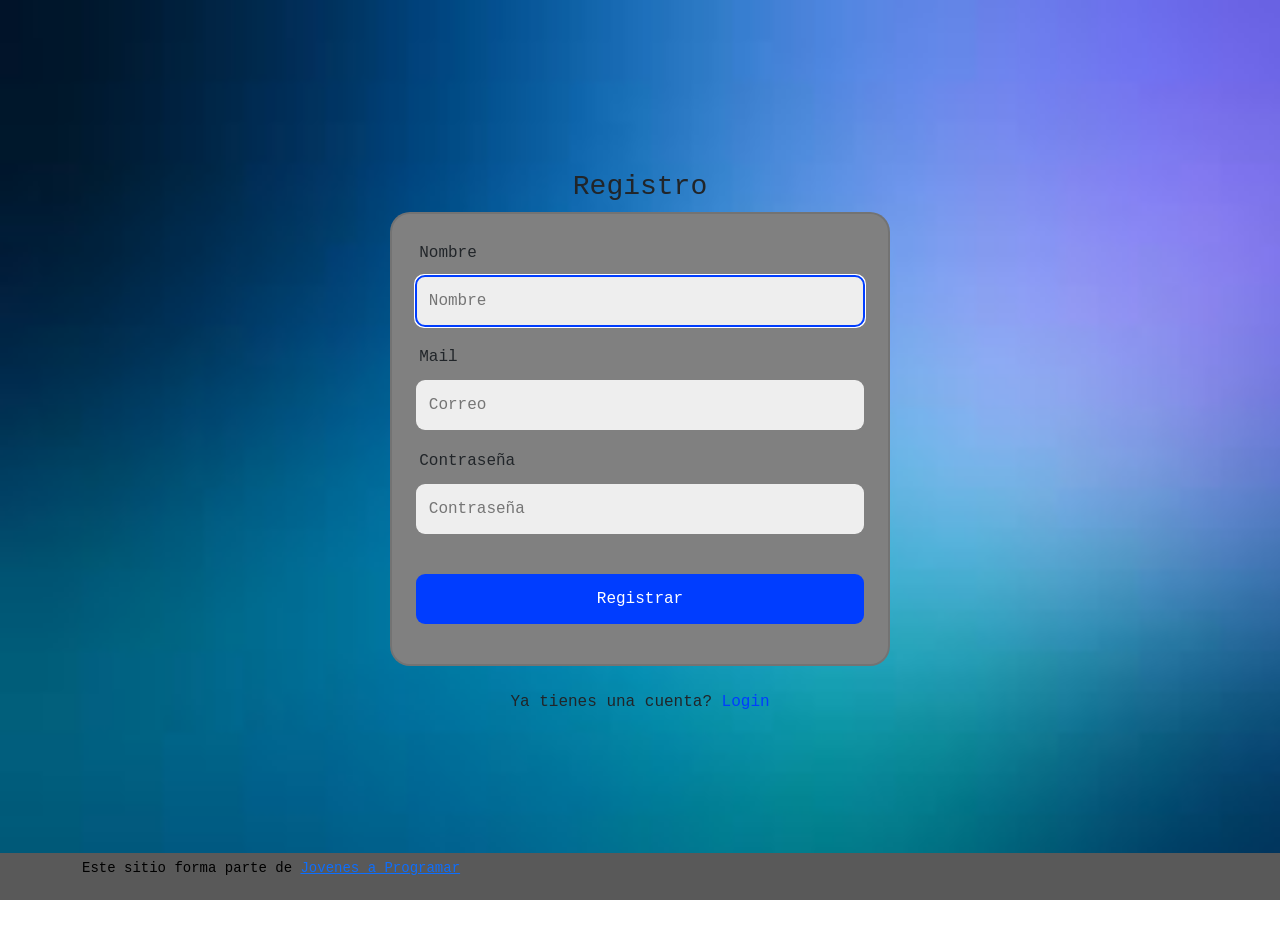
<file: signup.html>
<!DOCTYPE html>
<html lang="en">
    <head>
        <meta http-equiv="Content-Type" content="text/html; charset=UTF-8">
        <meta name="viewport" content="width=device-width, initial-scale=1, shrink-to-fit=no">
        <title>eMercado - Todo lo que busques está aquí</title>
      
        <link href="https://fonts.googleapis.com/css?family=Raleway:300,300i,400,400i,700,700i,900,900i" rel="stylesheet">
        <link href="css/bootstrap.min.css" rel="stylesheet">
        <link href="css/styles-login.css" rel="stylesheet">
    </head>
<body>
    <main>
        <section>
            <h3>Registro</h3>
            <form id="signupForm">
                <label>Nombre</label>
                <input type="text" placeholder="Nombre" id="name" required autofocus>
                <label> Mail</label>
                <input type="email" placeholder="Correo" id="email" required>
                <label> Contraseña</label>
                <input type="password" placeholder="Contraseña" id="password" required>
                <input type="submit" value="Registrar">
            </form>
            <p>Ya tienes una cuenta? <a href="login.html">Login</a></p>
        </section>
    </main>
    <footer class="text-muted">
        <div class="container">
            <p>Este sitio forma parte de <a href="https://jovenesaprogramar.edu.uy/" target="_blank">Jovenes a Programar</a>
            </p>
        </div>
    </footer>
    <script src="js/signup.js"></script>
</body>
</html>
</file>
<file: css/styles.css>
.jumbotron,
.card-body,
.container,
.site-header {
  font-family: "Verdana", serif !important;
}

.jumbotron .display-4 {
  font-weight: bold;
}

nav a {
  text-decoration: none;
}
.dark-mode {
  background-color: #222;
  color: #fff;
}

.bd-placeholder-img {
  font-size: 1.125rem;
  text-anchor: middle;
  -webkit-user-select: none;
  -moz-user-select: none;
  -ms-user-select: none;
  user-select: none;
}

@media (min-width: 768px) {
  .bd-placeholder-img-lg {
    font-size: 3.5rem;
  }
}

.jumbotron {
  height: 50vh;
  padding: 5em inherit;
  margin-bottom: 0;
  background-color: #53c0fb;
  background: url("../img/cover_back.png");
  background-size: cover;
  background-position: center;
  background-repeat: no-repeat;
  color: black;
  font-weight: bold;
}

@media (min-width: 768px) {
  .jumbotron {
    padding-top: 6rem;
    padding-bottom: 6rem;
  }
}

.jumbotron p:last-child {
  margin-bottom: 0;
}

.jumbotron-heading {
  font-weight: 300;
}

.jumbotron .container {
  max-width: 40rem;
  background-color: rgba(255, 255, 255, 0.5);
  border-radius: 10px;
  text-shadow: 1px 1px 2px grey;
}

.jumbotron .lead {
  font-size: 38px;
}

footer {
  padding-top: 3rem;
  padding-bottom: 3rem;
}

footer p {
  margin-bottom: 0.25rem;
}

.site-header a {
  color: white;
  transition: ease-in-out color 0.15s;
}

.site-header .dropdown-menu a {
  color: black;
}

.dropzone {
  border: 2px dashed #0087f7;
  border-radius: 5px;
  background: white;
}

.img-fit {
  max-height: 100%;
}

.alert {
  position: fixed;
  top: 80px;
  width: 50%;
  left: 50%;
  transform: translate(-50%, 0);
}

.lds-ring {
  display: inline-block;
  position: relative;
  width: 64px;
  height: 64px;
  top: 50%;
  left: 50%;
}

.cursor-active {
  cursor: pointer;
}

.left {
  float: left;
  padding: 4px;
  background-color: rgba(255, 255, 255, 0.5);
}

.lds-ring div {
  box-sizing: border-box;
  display: block;
  position: absolute;
  width: 51px;
  height: 51px;
  margin: 6px;
  border: 6px solid #fff;
  border-radius: 50%;
  animation: lds-ring 1.2s cubic-bezier(0.5, 0, 0.5, 1) infinite;
  border-color: #fff transparent transparent transparent;
}

.lds-ring div:nth-child(1) {
  animation-delay: -0.45s;
}

.lds-ring div:nth-child(2) {
  animation-delay: -0.3s;
}

.lds-ring div:nth-child(3) {
  animation-delay: -0.15s;
}

@keyframes lds-ring {
  0% {
    transform: rotate(0deg);
  }

  100% {
    transform: rotate(360deg);
  }
}

.signin {
  width: 100%;
  max-width: 330px;
  padding: 15px;
  margin: auto;
}

#spinner-wrapper {
  position: fixed;
  background-color: rgba(0, 0, 0, 0.5);
  width: 100%;
  height: 100%;
  top: 0;
  left: 0;
  z-index: 1021;
  display: none;
}

main {
  min-height: calc(100vh - 210px);
}

a.custom-card,
a.custom-card:hover {
  color: inherit;
  text-decoration: inherit;
}

.checked {
  color: orange;
}

/* Estilos para el menú desplegable */
.dropdown-menu {
  background-color: #23272b; /* Color de fondo */
  color: #ffffff; /* Color del texto */
  border: none; /* Borde */
  box-shadow: 0px 0px 10px rgba(0, 0, 0, 0.5); /* Sombra */
}

.dropdown-item {
  color: #ffffff; /* Color del texto de los elementos del menú */
}

.dropdown-item:hover {
  background-color: #345f8a; /* Color de fondo al pasar el cursor sobre un elemento */
}

/* Estilos personalizados para los comentarios */
.comentario {
  border: 1px solid #ccc;
  padding: 10px;
  margin: 10px 0;
}

.comentario .puntuacion {
  font-size: 20px;
  margin-bottom: 10px;
}

.comentario .descripcion {
  font-size: 14px;
  margin-bottom: 5px;
}

.comentario .usuario {
  font-size: 12px;
  color: #555;
}

.comentario .fecha {
  font-size: 12px;
  color: #888;
}

/* Estilo para las estrellas */
.estrellas-container {
  color: orange;
}

/* Estilos de controles de comentarios */
#textarea {
  resize: both; /* Permite redimensionar en ambas direcciones */
  overflow: auto; /* Añade barras de desplazamiento cuando el contenido es demasiado grande */
  min-width: 400px; /* Ancho mínimo por defecto */
  min-height: 100px; /* Altura mínima por defecto */
  max-width: 500px; /* Ancho máximo permitido */
  max-height: 170px; /* Altura máxima permitida */
}

#mi-puntuacion {
  padding: 8px 15px;
  margin: 5px;
  font-size: 14px;
  background-color: #3498db;
  color: white;
  border: none;
  border-radius: 5px;
  cursor: pointer;
  box-shadow: #343a40 5px 5px 5px;
}

#mi-puntuacion:hover {
  color: #fff;
  background-color: #2980b9;
  transform: scale(1.05);
}

#enviarComentario {
  display: inline-block;
  padding: 8px 15px;
  margin: 5px;
  font-size: 14px;
  background-color: #3498db;
  color: white;
  border: none;
  border-radius: 5px;
  cursor: pointer;
  box-shadow: #343a40 5px 5px 5px;
}

#enviarComentario:hover {
  color: #fff;
  background-color: #2980b9;
  transform: scale(1.05);
}
#enviarComentario:active {
  background-color: #0a4067;
  box-shadow: #343a40 5px 5px 5px;
  transform: translateY(4px);
}

#seccionComentar {
  margin-left: 20px;
}

/* Estilos para el Modo Oscuro */
.dark-mode {
  background-color: #1e1e1e; /* Fondo oscuro */
  color: #ffffff; /* Texto en color claro */

  /* Estilos para la barra de navegación */
  .navbar-dark.bg-dark {
    background-color: #333;
  }

  /* Estilos para otros elementos que desees personalizar en modo oscuro */
}

/* Estilo para todas las imágenes en el carrusel */
#miCarrusel {
  width: 60%; /* Redimensionar las imágenes */
  display: block;
  margin: 0 auto;
}

#relacionado {
  display: grid;
  grid-template-columns: repeat(auto-fit, minmax(15px, 1fr));
  justify-items: center; /* Centra horizontalmente los elementos en las celdas */
  text-align: center; /* Centra el texto en las celdas */
}

.producto-container {
  display: flex;
  flex-direction: column;
  align-items: center;
}

/* Botón de finalizar compra */
.btn-alargado {
  width: 1000px; /* Ancho deseado para el botón */
  display: block; /* Hacer que el botón sea un bloque para centrarlo */
  margin: 0 auto; /* Centrar horizontalmente el botón */
  margin-top: 45px;
}

/* Perfil */
.form-group {
  display: inline-block;
  margin-right: 20px; /* Espacio entre los campos */
  vertical-align: top; /* Alinea los campos en la parte superior */
}

.fotoPerfil {
  width: 100px;
  height: 100px;
  border: 2px solid #79868f;
}
</file>
<file: css/styles-login.css>
:root{
  --font-mono: ui-monospace, Menlo, Monaco, 'Cascadia Mono', 'Segoe UI Mono',
  'Roboto Mono', 'Oxygen Mono', 'Ubuntu Monospace', 'Source Code Pro',
  'Fira Mono', 'Droid Sans Mono', 'Courier New', monospace;
  --transition: all 0.1s cubic-bezier(0.645, 0.045, 0.355, 1)
}

* {
  margin:0;
  padding:0;
  box-sizing:border-box;
}

body{
  font-family: var(--font-mono);
  background-image: url(../img/fondologin.jpg);
  background-repeat: no-repeat;
  background-size: cover;
  background-attachment: fixed;
}

section{
  display:flex;
  flex-wrap: wrap;
  height: 100vh;
  align-items: center;
  justify-content: center;
  flex-direction: column;
  padding: 1em;
}

section h1{
  font-size: 3em;
}

section h2{
  text-align:center;
  width: 100%;
  margin-bottom: 1em;
  font-size: 2.5em
}

section form{
  padding: 1.5em;
  display:flex;
  flex-wrap: wrap;
  max-width: 500px;
  border-radius: 20px;
  border: 2px solid rgba(0,0,0,.1);
  background-color: gray;
}

section form label{
  width: 100%;
  padding: 0.2em;
  margin-bottom: 0.5em;
}

section form input{
  width: 100%;
  margin-bottom: 1em;
  padding: 0.8em;
  border-radius: 9px;
  border: none;
  outline-color: #003DFF;
  background-color: #eee;
}

section form input[type='submit']{
  margin-top: 1.5em;
  background-color: #003DFF;
  color: #fff;
  font-family: var(--font-mono);
  transition: var(--transition);
} 

section form input[type='submit']:active{
  transform: scale(0.97);
}

section p{
  margin-top: 1.5em;

}


section p a{
  text-decoration: none;
  color: #003DFF;
}

footer {
  position: sticky;
  bottom: 0;
  width: 100%;
  background-color: rgb(89, 89, 89);
  padding: 5px 0;
}

.text-muted p {
  color: rgb(0, 0, 0);
  font-size: 14px;
}
</file>
<file: css/styles5.css>
body {
    font-family: Arial, sans-serif;
    margin: 0;
    padding: 0;
    background-color: #f5f5f5;
  }
  
  .container5 {
    max-width: 1200px;
    margin: 30px auto;
    padding: 15px;
    background-color: white;
    border-radius: 5px;
    box-shadow: 0 2px 5px rgba(0, 0, 0, 0.1);
  }
  
  .styled-button5 {
    display: inline-block;
    padding: 8px 15px;
    margin: 5px;
    font-size: 14px;
    background-color: #3498db;
    color: white;
    border: none;
    border-radius: 5px;
    cursor: pointer;
    transition: background-color 0.3s, transform 0.2s;
  }
  
  .styled-button5:hover {
    background-color: #2980b9;
    transform: scale(1.05);
  }
  
  .styled-input5 {
    display: block;
    width: 100%;
    padding: 8px;
    margin: 5px 0;
    border: 1px solid #ccc;
    border-radius: 5px;
    font-size: 14px;
  }
  
  .row5 {
    display: flex;
    justify-content: space-between;
    align-items: center;
    margin-bottom: 15px;
  }
  
  .col5 {
    flex: 1;
    margin-right: 10px;
  }
  
  .col5:last-child {
    margin-right: 0;
  }

  /* Estilo para la lista de productos */
#productos {
    list-style: none;
    padding: 0;
  }
  
  /* Estilo para cada producto en la lista */
  #productos li {
    border: 1px solid #ddd;
    margin: 10px;
    padding: 15px;
    display: flex;
    flex-direction: column;
    align-items: center;
  }
  
  /* Estilo para el nombre del producto */
  #productos li h3 {
    margin: 0;
    font-size: 1.2em;
  }
  
  /* Estilo para la descripción del producto */
  #productos li p.description {
    margin: 5px 0;
  }
  
  /* Estilo para el precio del producto */
  #productos li p.price {
    margin: 5px 0;
    font-weight: bold;
  }
  
  /* Estilo para la cantidad vendida del producto */
  #productos li p.sold-count {
    margin: 5px 0;
    color: #777;
  }
  
  /* Estilo para la imagen del producto */
  #productos li img {
    max-width: 50%;
    height: auto;
    margin-top: 10px;
  }
</file>
<file: css/dropzone.css>
/*
 * The MIT License
 * Copyright (c) 2012 Matias Meno <m@tias.me>
 */
.dropzone, .dropzone * {
  box-sizing: border-box; }

.dropzone {
  position: relative; }
  .dropzone .dz-preview {
    position: relative;
    display: inline-block;
    width: 120px;
    margin: 0.5em; }
    .dropzone .dz-preview .dz-progress {
      display: block;
      height: 15px;
      border: 1px solid #aaa; }
      .dropzone .dz-preview .dz-progress .dz-upload {
        display: block;
        height: 100%;
        width: 0;
        background: green; }
    .dropzone .dz-preview .dz-error-message {
      color: red;
      display: none; }
    .dropzone .dz-preview.dz-error .dz-error-message, .dropzone .dz-preview.dz-error .dz-error-mark {
      display: block; }
    .dropzone .dz-preview.dz-success .dz-success-mark {
      display: block; }
    .dropzone .dz-preview .dz-error-mark, .dropzone .dz-preview .dz-success-mark {
      position: absolute;
      display: none;
      left: 30px;
      top: 30px;
      width: 54px;
      height: 58px;
      left: 50%;
      margin-left: -27px; }

@-webkit-keyframes passing-through {
  0% {
    opacity: 0;
    -webkit-transform: translateY(40px);
    -moz-transform: translateY(40px);
    -ms-transform: translateY(40px);
    -o-transform: translateY(40px);
    transform: translateY(40px); }
  30%, 70% {
    opacity: 1;
    -webkit-transform: translateY(0px);
    -moz-transform: translateY(0px);
    -ms-transform: translateY(0px);
    -o-transform: translateY(0px);
    transform: translateY(0px); }
  100% {
    opacity: 0;
    -webkit-transform: translateY(-40px);
    -moz-transform: translateY(-40px);
    -ms-transform: translateY(-40px);
    -o-transform: translateY(-40px);
    transform: translateY(-40px); } }
@-moz-keyframes passing-through {
  0% {
    opacity: 0;
    -webkit-transform: translateY(40px);
    -moz-transform: translateY(40px);
    -ms-transform: translateY(40px);
    -o-transform: translateY(40px);
    transform: translateY(40px); }
  30%, 70% {
    opacity: 1;
    -webkit-transform: translateY(0px);
    -moz-transform: translateY(0px);
    -ms-transform: translateY(0px);
    -o-transform: translateY(0px);
    transform: translateY(0px); }
  100% {
    opacity: 0;
    -webkit-transform: translateY(-40px);
    -moz-transform: translateY(-40px);
    -ms-transform: translateY(-40px);
    -o-transform: translateY(-40px);
    transform: translateY(-40px); } }
@keyframes passing-through {
  0% {
    opacity: 0;
    -webkit-transform: translateY(40px);
    -moz-transform: translateY(40px);
    -ms-transform: translateY(40px);
    -o-transform: translateY(40px);
    transform: translateY(40px); }
  30%, 70% {
    opacity: 1;
    -webkit-transform: translateY(0px);
    -moz-transform: translateY(0px);
    -ms-transform: translateY(0px);
    -o-transform: translateY(0px);
    transform: translateY(0px); }
  100% {
    opacity: 0;
    -webkit-transform: translateY(-40px);
    -moz-transform: translateY(-40px);
    -ms-transform: translateY(-40px);
    -o-transform: translateY(-40px);
    transform: translateY(-40px); } }
@-webkit-keyframes slide-in {
  0% {
    opacity: 0;
    -webkit-transform: translateY(40px);
    -moz-transform: translateY(40px);
    -ms-transform: translateY(40px);
    -o-transform: translateY(40px);
    transform: translateY(40px); }
  30% {
    opacity: 1;
    -webkit-transform: translateY(0px);
    -moz-transform: translateY(0px);
    -ms-transform: translateY(0px);
    -o-transform: translateY(0px);
    transform: translateY(0px); } }
@-moz-keyframes slide-in {
  0% {
    opacity: 0;
    -webkit-transform: translateY(40px);
    -moz-transform: translateY(40px);
    -ms-transform: translateY(40px);
    -o-transform: translateY(40px);
    transform: translateY(40px); }
  30% {
    opacity: 1;
    -webkit-transform: translateY(0px);
    -moz-transform: translateY(0px);
    -ms-transform: translateY(0px);
    -o-transform: translateY(0px);
    transform: translateY(0px); } }
@keyframes slide-in {
  0% {
    opacity: 0;
    -webkit-transform: translateY(40px);
    -moz-transform: translateY(40px);
    -ms-transform: translateY(40px);
    -o-transform: translateY(40px);
    transform: translateY(40px); }
  30% {
    opacity: 1;
    -webkit-transform: translateY(0px);
    -moz-transform: translateY(0px);
    -ms-transform: translateY(0px);
    -o-transform: translateY(0px);
    transform: translateY(0px); } }
@-webkit-keyframes pulse {
  0% {
    -webkit-transform: scale(1);
    -moz-transform: scale(1);
    -ms-transform: scale(1);
    -o-transform: scale(1);
    transform: scale(1); }
  10% {
    -webkit-transform: scale(1.1);
    -moz-transform: scale(1.1);
    -ms-transform: scale(1.1);
    -o-transform: scale(1.1);
    transform: scale(1.1); }
  20% {
    -webkit-transform: scale(1);
    -moz-transform: scale(1);
    -ms-transform: scale(1);
    -o-transform: scale(1);
    transform: scale(1); } }
@-moz-keyframes pulse {
  0% {
    -webkit-transform: scale(1);
    -moz-transform: scale(1);
    -ms-transform: scale(1);
    -o-transform: scale(1);
    transform: scale(1); }
  10% {
    -webkit-transform: scale(1.1);
    -moz-transform: scale(1.1);
    -ms-transform: scale(1.1);
    -o-transform: scale(1.1);
    transform: scale(1.1); }
  20% {
    -webkit-transform: scale(1);
    -moz-transform: scale(1);
    -ms-transform: scale(1);
    -o-transform: scale(1);
    transform: scale(1); } }
@keyframes pulse {
  0% {
    -webkit-transform: scale(1);
    -moz-transform: scale(1);
    -ms-transform: scale(1);
    -o-transform: scale(1);
    transform: scale(1); }
  10% {
    -webkit-transform: scale(1.1);
    -moz-transform: scale(1.1);
    -ms-transform: scale(1.1);
    -o-transform: scale(1.1);
    transform: scale(1.1); }
  20% {
    -webkit-transform: scale(1);
    -moz-transform: scale(1);
    -ms-transform: scale(1);
    -o-transform: scale(1);
    transform: scale(1); } }
#file-upload, #file-upload * {
  box-sizing: border-box; }

#file-upload {
  min-height: 150px;
  border: 2px dashed silver;
  border-radius: 5px;
  background: white;
margin-bottom: 10px;}
  #file-upload.dz-clickable {
    cursor: pointer; }
    #file-upload.dz-clickable * {
      cursor: default; }
    #file-upload.dz-clickable .dz-message, #file-upload.dz-clickable .dz-message * {
      cursor: pointer; }
  #file-upload.dz-started .dz-message {
    display: none; }
  #file-upload.dz-drag-hover {
    border-style: solid; }
    #file-upload.dz-drag-hover .dz-message {
      opacity: 0.5; }
  #file-upload .dz-message {
    text-align: center;
    margin: 4em 0; }
  #file-upload .dz-preview {
    position: relative;
    display: inline-block;
    vertical-align: top;
    margin: 16px;
    min-height: 100px; }
    #file-upload .dz-preview:hover {
      z-index: 1000; }
      #file-upload .dz-preview:hover .dz-details {
        opacity: 1; }
    #file-upload .dz-preview.dz-file-preview .dz-image {
      border-radius: 20px;
      background: #999;
      background: linear-gradient(to bottom, #eee, #ddd); }
    #file-upload .dz-preview.dz-file-preview .dz-details {
      opacity: 1; }
    #file-upload .dz-preview.dz-image-preview {
      background: white; }
      #file-upload .dz-preview.dz-image-preview .dz-details {
        -webkit-transition: opacity 0.2s linear;
        -moz-transition: opacity 0.2s linear;
        -ms-transition: opacity 0.2s linear;
        -o-transition: opacity 0.2s linear;
        transition: opacity 0.2s linear; }
    #file-upload .dz-preview .dz-remove {
      font-size: 14px;
      text-align: center;
      display: block;
      cursor: pointer;
      border: none; }
      #file-upload .dz-preview .dz-remove:hover {
        text-decoration: underline; }
    #file-upload .dz-preview:hover .dz-details {
      opacity: 1; }
    #file-upload .dz-preview .dz-details {
      z-index: 20;
      position: absolute;
      top: 0;
      left: 0;
      opacity: 0;
      font-size: 13px;
      min-width: 100%;
      max-width: 100%;
      padding: 2em 1em;
      text-align: center;
      color: rgba(0, 0, 0, 0.9);
      line-height: 150%; }
      #file-upload .dz-preview .dz-details .dz-size {
        margin-bottom: 1em;
        font-size: 16px; }
      #file-upload .dz-preview .dz-details .dz-filename {
        white-space: nowrap; }
        #file-upload .dz-preview .dz-details .dz-filename:hover span {
          border: 1px solid rgba(200, 200, 200, 0.8);
          background-color: rgba(255, 255, 255, 0.8); }
        #file-upload .dz-preview .dz-details .dz-filename:not(:hover) {
          overflow: hidden;
          text-overflow: ellipsis; }
          #file-upload .dz-preview .dz-details .dz-filename:not(:hover) span {
            border: 1px solid transparent; }
      #file-upload .dz-preview .dz-details .dz-filename span, #file-upload .dz-preview .dz-details .dz-size span {
        background-color: rgba(255, 255, 255, 0.4);
        padding: 0 0.4em;
        border-radius: 3px; }
    #file-upload .dz-preview:hover .dz-image img {
      -webkit-transform: scale(1.05, 1.05);
      -moz-transform: scale(1.05, 1.05);
      -ms-transform: scale(1.05, 1.05);
      -o-transform: scale(1.05, 1.05);
      transform: scale(1.05, 1.05);
      -webkit-filter: blur(8px);
      filter: blur(8px); }
    #file-upload .dz-preview .dz-image {
      border-radius: 20px;
      overflow: hidden;
      width: 120px;
      height: 120px;
      position: relative;
      display: block;
      z-index: 10; }
      #file-upload .dz-preview .dz-image img {
        display: block; }
    #file-upload .dz-preview.dz-success .dz-success-mark {
      -webkit-animation: passing-through 3s cubic-bezier(0.77, 0, 0.175, 1);
      -moz-animation: passing-through 3s cubic-bezier(0.77, 0, 0.175, 1);
      -ms-animation: passing-through 3s cubic-bezier(0.77, 0, 0.175, 1);
      -o-animation: passing-through 3s cubic-bezier(0.77, 0, 0.175, 1);
      animation: passing-through 3s cubic-bezier(0.77, 0, 0.175, 1); }
    #file-upload .dz-preview.dz-error .dz-error-mark {
      opacity: 1;
      -webkit-animation: slide-in 3s cubic-bezier(0.77, 0, 0.175, 1);
      -moz-animation: slide-in 3s cubic-bezier(0.77, 0, 0.175, 1);
      -ms-animation: slide-in 3s cubic-bezier(0.77, 0, 0.175, 1);
      -o-animation: slide-in 3s cubic-bezier(0.77, 0, 0.175, 1);
      animation: slide-in 3s cubic-bezier(0.77, 0, 0.175, 1); }
    #file-upload .dz-preview .dz-success-mark, #file-upload .dz-preview .dz-error-mark {
      pointer-events: none;
      opacity: 0;
      z-index: 500;
      position: absolute;
      display: block;
      top: 50%;
      left: 50%;
      margin-left: -27px;
      margin-top: -27px; }
      #file-upload .dz-preview .dz-success-mark svg, #file-upload .dz-preview .dz-error-mark svg {
        display: block;
        width: 54px;
        height: 54px; }
    #file-upload .dz-preview.dz-processing .dz-progress {
      opacity: 1;
      -webkit-transition: all 0.2s linear;
      -moz-transition: all 0.2s linear;
      -ms-transition: all 0.2s linear;
      -o-transition: all 0.2s linear;
      transition: all 0.2s linear; }
    #file-upload .dz-preview.dz-complete .dz-progress {
      opacity: 0;
      -webkit-transition: opacity 0.4s ease-in;
      -moz-transition: opacity 0.4s ease-in;
      -ms-transition: opacity 0.4s ease-in;
      -o-transition: opacity 0.4s ease-in;
      transition: opacity 0.4s ease-in; }
    #file-upload .dz-preview:not(.dz-processing) .dz-progress {
      -webkit-animation: pulse 6s ease infinite;
      -moz-animation: pulse 6s ease infinite;
      -ms-animation: pulse 6s ease infinite;
      -o-animation: pulse 6s ease infinite;
      animation: pulse 6s ease infinite; }
    #file-upload .dz-preview .dz-progress {
      opacity: 1;
      z-index: 1000;
      pointer-events: none;
      position: absolute;
      height: 16px;
      left: 50%;
      top: 50%;
      margin-top: -8px;
      width: 80px;
      margin-left: -40px;
      background: rgba(255, 255, 255, 0.9);
      -webkit-transform: scale(1);
      border-radius: 8px;
      overflow: hidden; }
      #file-upload .dz-preview .dz-progress .dz-upload {
        background: #333;
        background: linear-gradient(to bottom, #666, #444);
        position: absolute;
        top: 0;
        left: 0;
        bottom: 0;
        width: 0;
        -webkit-transition: width 300ms ease-in-out;
        -moz-transition: width 300ms ease-in-out;
        -ms-transition: width 300ms ease-in-out;
        -o-transition: width 300ms ease-in-out;
        transition: width 300ms ease-in-out; }
    #file-upload .dz-preview.dz-error .dz-error-message {
      display: block; }
    #file-upload .dz-preview.dz-error:hover .dz-error-message {
      opacity: 1;
      pointer-events: auto; }
    #file-upload .dz-preview .dz-error-message {
      pointer-events: none;
      z-index: 1000;
      position: absolute;
      display: block;
      display: none;
      opacity: 0;
      -webkit-transition: opacity 0.3s ease;
      -moz-transition: opacity 0.3s ease;
      -ms-transition: opacity 0.3s ease;
      -o-transition: opacity 0.3s ease;
      transition: opacity 0.3s ease;
      border-radius: 8px;
      font-size: 13px;
      top: 130px;
      left: -10px;
      width: 140px;
      background: #be2626;
      background: linear-gradient(to bottom, #be2626, #a92222);
      padding: 0.5em 1.2em;
      color: white; }
      #file-upload .dz-preview .dz-error-message:after {
        content: '';
        position: absolute;
        top: -6px;
        left: 64px;
        width: 0;
        height: 0;
        border-left: 6px solid transparent;
        border-right: 6px solid transparent;
        border-bottom: 6px solid #be2626; }

#file-upload .dz-preview.dz-error .dz-error-message, #file-upload .dz-preview.dz-error .dz-error-mark{
  display: none;
}
</file>
